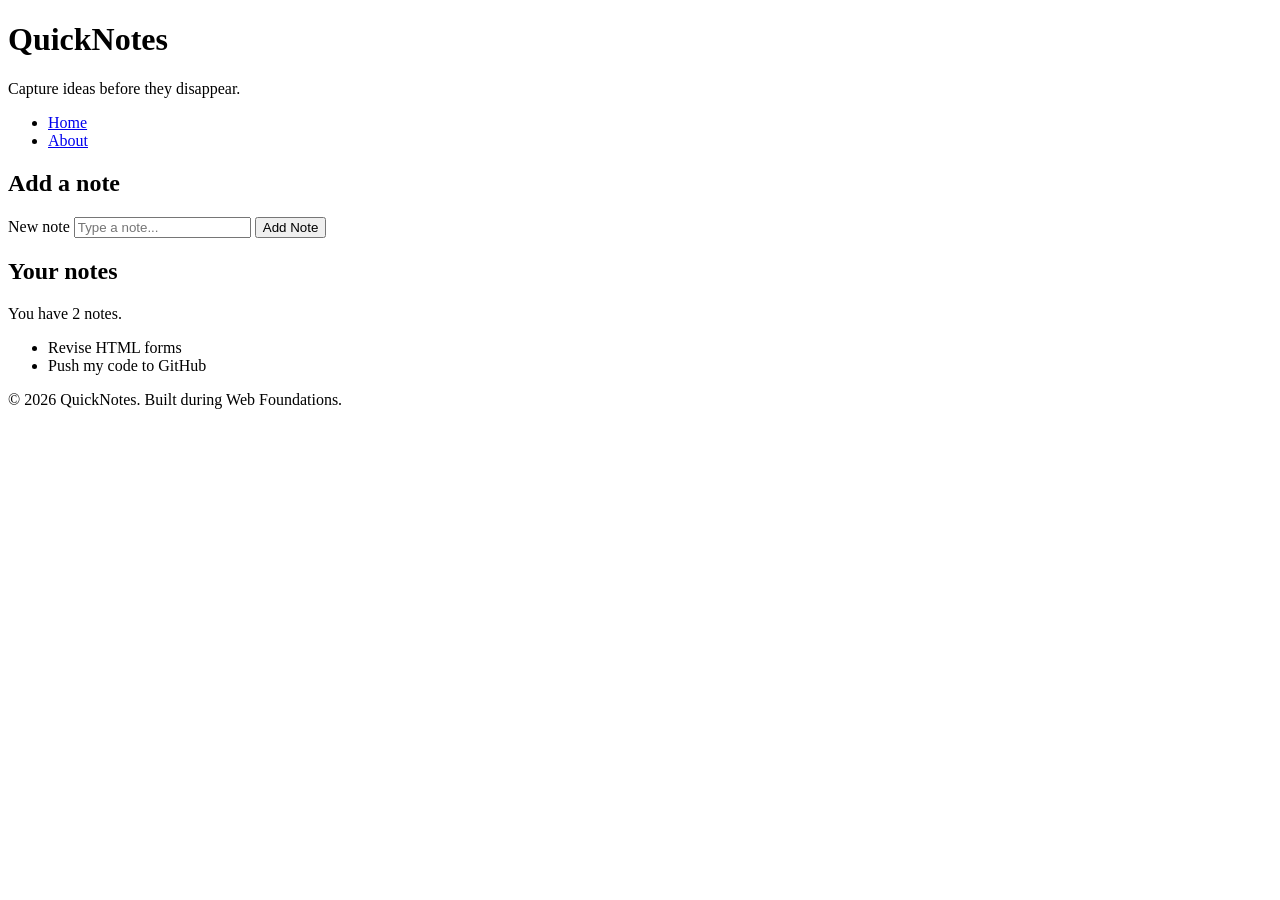
<file: Day_1/index.html>
<!DOCTYPE html>
<html lang="en">
  <head>
    <meta charset="UTF-8" />
    <meta name="viewport" content="width=device-width, initial-scale=1.0" />
    <title>QuickNotes</title>
  </head>
  <body>
    <header>
      <h1>QuickNotes</h1>
      <p>Capture ideas before they disappear.</p>
      <nav>
        <ul>
          <li><a href="index.html">Home</a></li>
          <li><a href="about.html">About</a></li>
        </ul>
      </nav>
    </header>
 
    <main>
      <section>
        <h2>Add a note</h2>
        <form id="note-form">
          <label for="note-input">New note</label>
          <input type="text" id="note-input" placeholder="Type a note..." />
          <button type="submit">Add Note</button>
        </form>
      </section>
 
      <section>
        <h2>Your notes</h2>
        <p id="note-count">You have 2 notes.</p>
        <ul id="notes-list">
          <li>Revise HTML forms</li>
          <li>Push my code to GitHub</li>
        </ul>
      </section>
    </main>
 
    <footer>
      <p>&copy; 2026 QuickNotes. Built during Web Foundations.</p>
    </footer>
  </body>
</html>
</file>
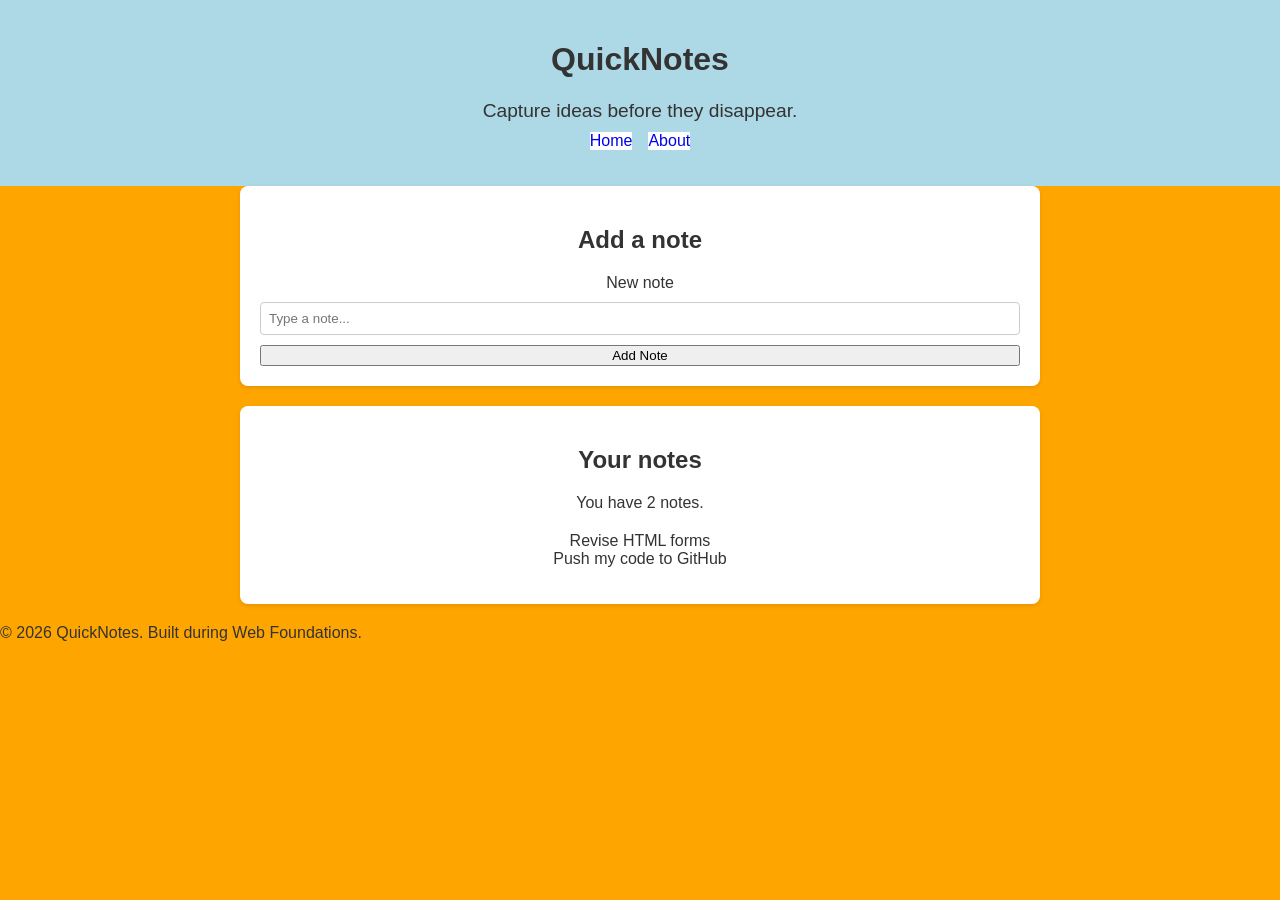
<file: Day_2/index.html>
<!DOCTYPE html>
<html lang="en">
  <head>
    <meta charset="UTF-8" />
    <meta name="viewport" content="width=device-width, initial-scale=1.0" />
    <link rel="stylesheet" href="style.css" />
    <title>QuickNotes</title>
  </head>
  <body>
    <header>
      <h1>QuickNotes</h1>
      <p>Capture ideas before they disappear.</p>
      <nav>
        <ul>
          <li><a href="index.html" style="text-decoration: none;">Home</a></li>
          <li><a href="about.html" style="text-decoration: none;">About</a></li>
        </ul>
      </nav>
    </header>
 
    <main>
      <section>
        <h2>Add a note</h2>
        <form id="note-form">
          <label for="note-input">New note</label>
          <input type="text" id="note-input" placeholder="Type a note..." />
          <button type="submit">Add Note</button>
        </form>
      </section>
 
      <section>
        <h2>Your notes</h2>
        <p id="note-count">You have 2 notes.</p>
        <ul id="notes-list">
          <li>Revise HTML forms</li>
          <li>Push my code to GitHub</li>
        </ul>
      </section>
    </main>
 
    <footer>
      <p>&copy; 2026 QuickNotes. Built during Web Foundations.</p>
    </footer>
  </body>
</html>
</file>
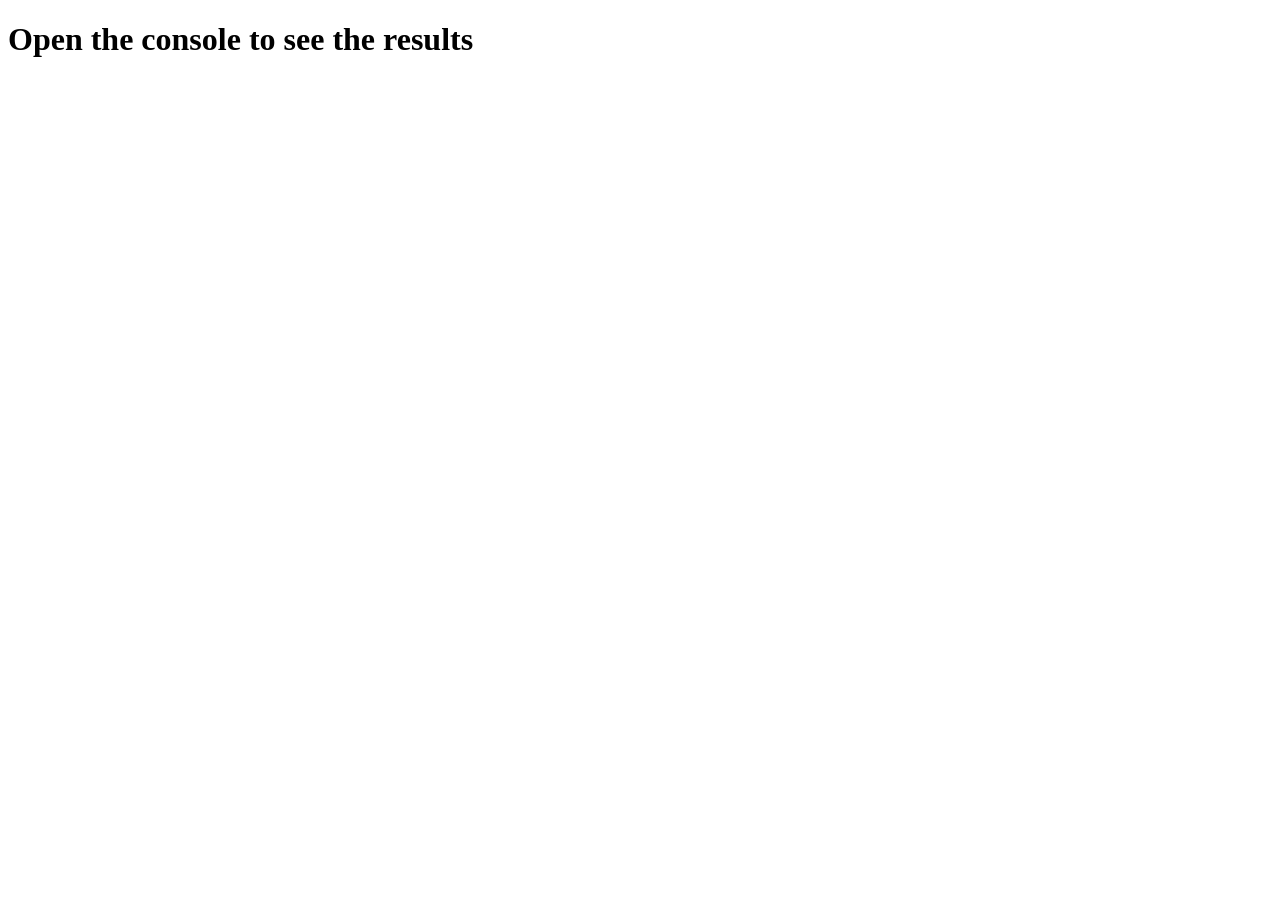
<file: Day_3/index.html>
<!DOCTYPE html>
<html lang="en">
<head>
    <meta charset="UTF-8">
    <meta name="viewport" content="width=device-width, initial-scale=1.0">
    <script src="script.js" defer></script>
    <title>Notes Toolkit</title>
</head>
<body>
    <h1>Open the console to see the results</h1>
    
</body>
</html>
</file>
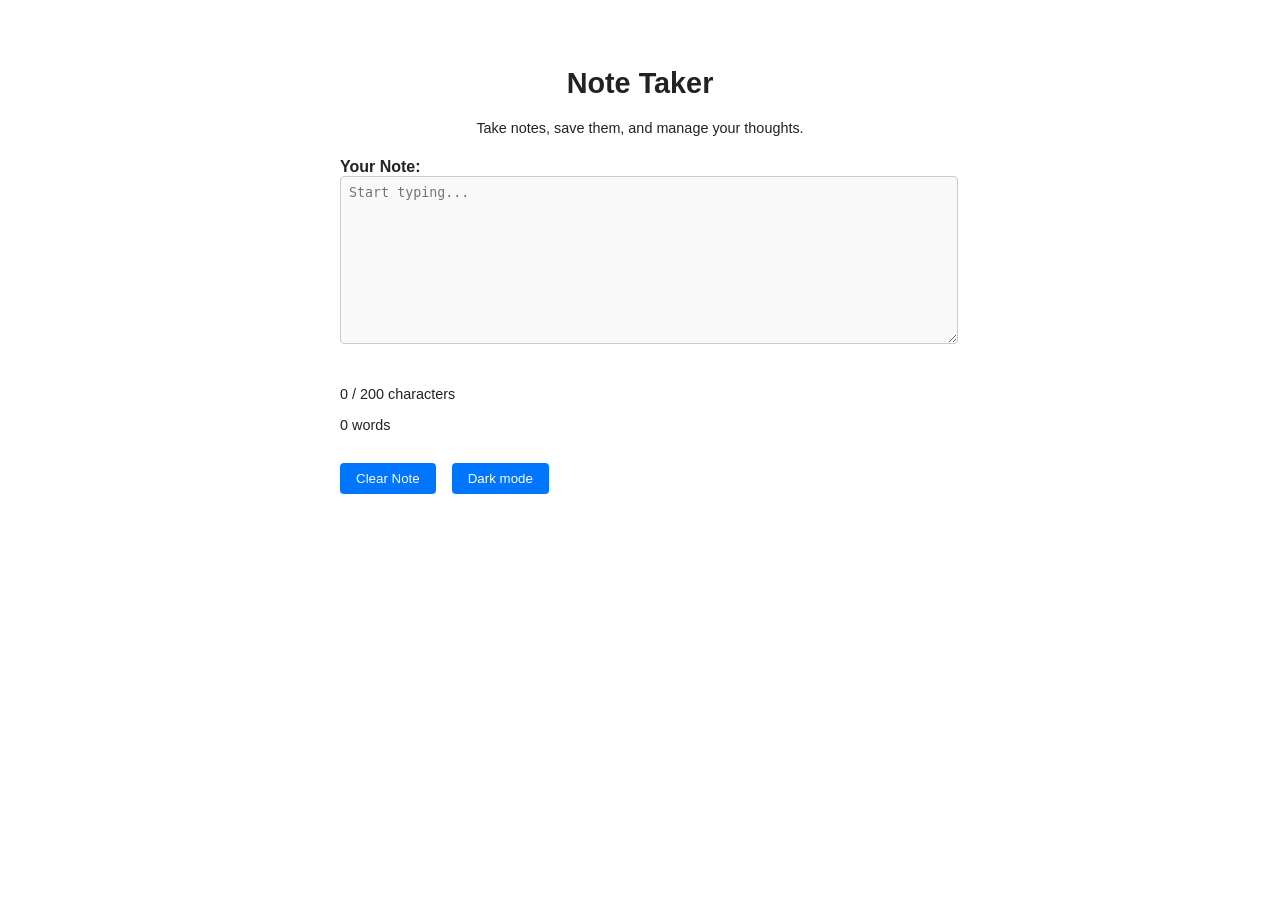
<file: Day_4/index.html>
<!DOCTYPE html>
<html lang="en">
<head>
    <meta charset="UTF-8">
    <meta name="viewport" content="width=device-width, initial-scale=1.0">
    <title>Day 4 - Note Taker</title>
    <link rel="stylesheet" href="style.css">
    <script src="script.js" defer></script>
</head>
<body>
    <header>
        <h1>Note Taker</h1>
        <p>Take notes, save them, and manage your thoughts.</p>
    </header>
    <main class="container">
        <section>
            <label for="note-text">Your Note:</label>
            <textarea id="note-text" placeholder="Start typing..."></textarea>
        </section>

        <section id="status">
            <div class="status-panel">
                <p id="char-count">0 / 200 characters</p>
                <p id="word-count">0 words</p>
            </div>
        </section>

        <section id="actions">
            <div class="actions">
                <button id="clear-btn">Clear Note</button>
                <button id="theme-toggle">Dark mode</button>
            </div>
        </section>
    </main>
</body>
</html>
</file>
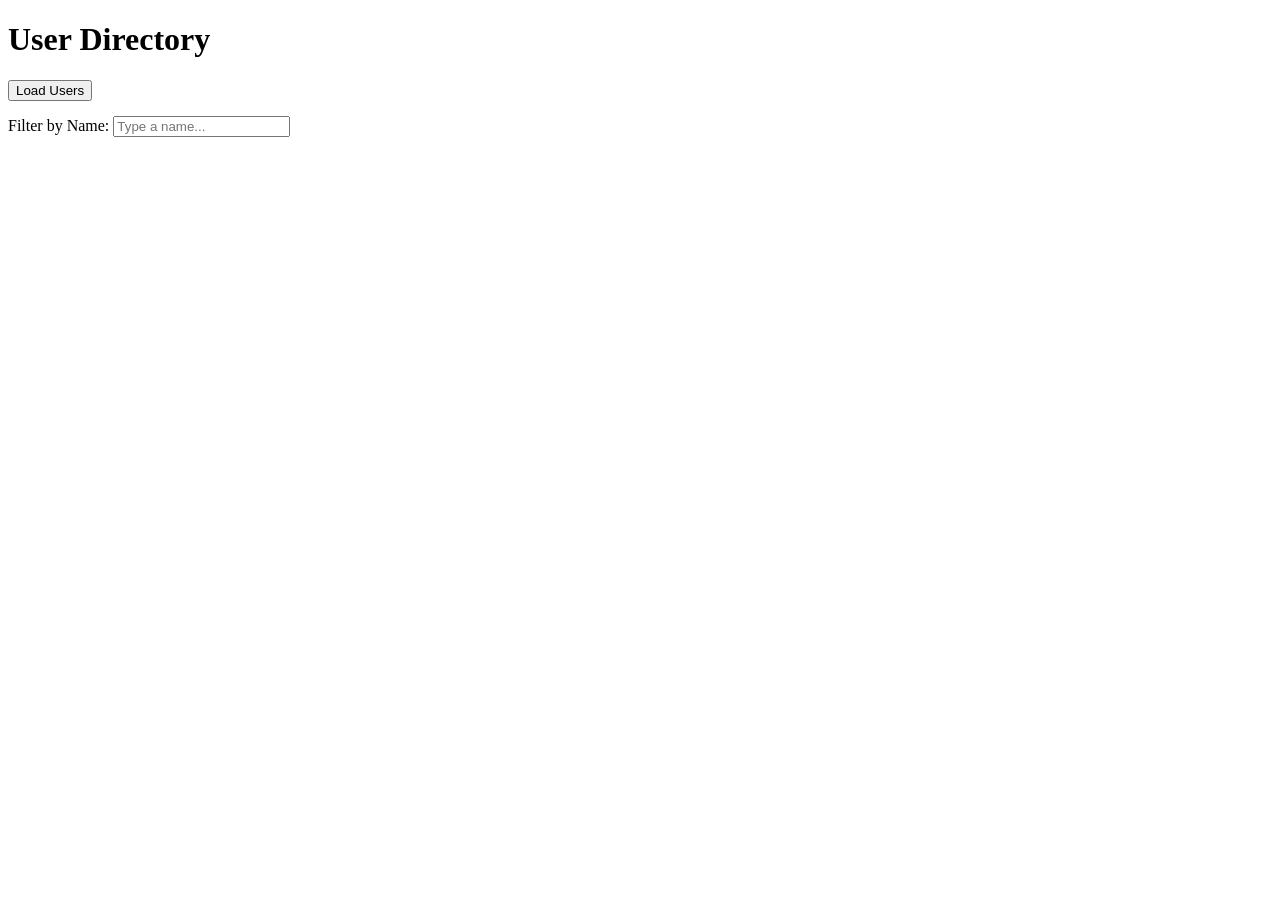
<file: Day_5/index.html>
<!DOCTYPE html>
<html lang="en">
<head>
    <meta charset="UTF-8">
    <meta name="viewport" content="width=device-width, initial-scale=1.0">
    <title>Day 5: User Directory</title>
    <!-- The defer attribute ensures the DOM is fully parsed before execution -->
    <script src="users.js" defer></script>
</head>
<body>
    <h1>User Directory</h1>
    
    <button id="load-users">Load Users</button>
    
    <div style="margin-top: 15px;">
        <label for="filter-input">Filter by Name:</label>
        <input type="text" id="filter-input" placeholder="Type a name...">
    </div>

    <p id="status"></p>

    <ul id="users-list"></ul>
</body>
</html>
</file>
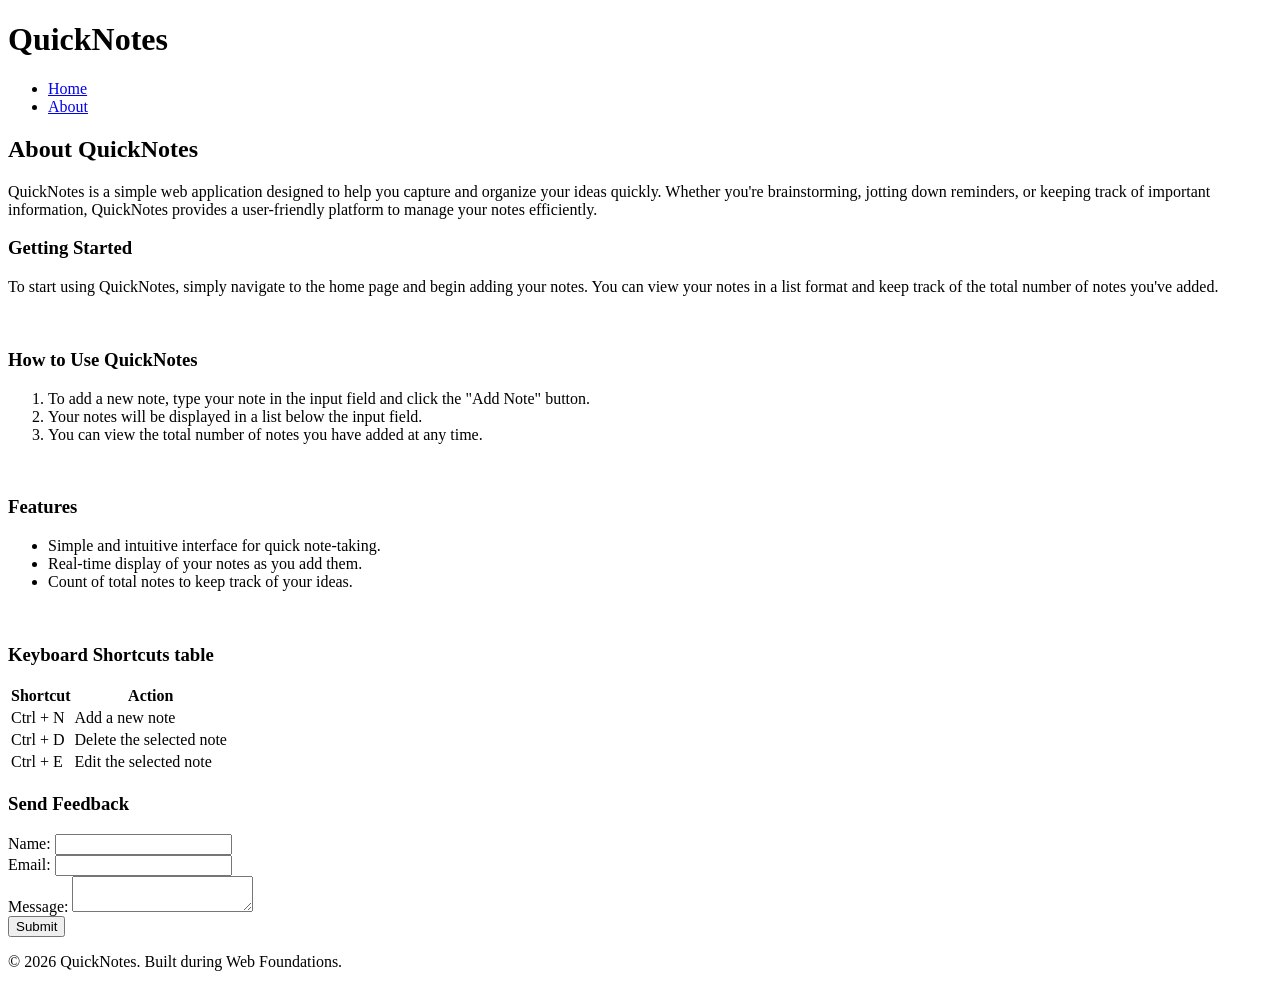
<file: Day_1/about.html>
<!DOCTYPE html>
<html lang="en">
<head>
    <meta charset="UTF-8">
    <meta name="viewport" content="width=device-width, initial-scale=1.0">
    <title>About QuickNotes</title>
</head>
<body>
    <header>
        <h1>QuickNotes</h1>
        <nav>
            <ul>
                <li><a href="index.html">Home</a></li>
                <li><a href="about.html">About</a></li>
            </ul>
        </nav>
    </header>
    <main>
        <h2>About QuickNotes</h2>
        <p>QuickNotes is a simple web application designed to help you capture and organize your ideas quickly. Whether you're brainstorming, jotting down reminders, or keeping track of important information, QuickNotes provides a user-friendly platform to manage your notes efficiently.</p>
        <section>
            <h3>Getting Started</h3>
            <p>To start using QuickNotes, simply navigate to the home page and begin adding your notes. You can view your notes in a list format and keep track of the total number of notes you've added.</p>  
        </section>
        <br>
        <section>
        <h3>How to Use QuickNotes</h3>
        <ol>
            <li>To add a new note, type your note in the input field and click the "Add Note" button.</li>
            <li>Your notes will be displayed in a list below the input field.</li>
            <li>You can view the total number of notes you have added at any time.</li>
        </ol>
        </section>
        <br>
        <section>
        <h3>Features</h3>
        <ul>
            <li>Simple and intuitive interface for quick note-taking.</li>
            <li>Real-time display of your notes as you add them.</li>
            <li>Count of total notes to keep track of your ideas.</li>
        </ul>
        </section>
        <br>
        <section>
            <h3>Keyboard Shortcuts table</h3>
            <table>
                <thead>
                    <tr>
                        <th>Shortcut</th>
                        <th>Action</th>
                    </tr>
                </thead>
                <tbody>
                    <tr>
                        <td>Ctrl + N</td>
                        <td>Add a new note</td>
                    </tr>
                    <tr>
                        <td>Ctrl + D</td>
                        <td>Delete the selected note</td>
                    </tr>
                    <tr>
                        <td>Ctrl + E</td>
                        <td>Edit the selected note</td>
                    </tr>
                </tbody>    
            </table>
        </section>
    <section>
        <h3>Send Feedback</h3>
        <form>
            <label for="name">Name:</label>
            <input type="text" id="name" name="name" required>
            <br>
            <label for="email">Email:</label>
            <input type="email" id="email" name="email" required>
            <br>
            <label for="message">Message:</label>
            <textarea id="message" name="message" required></textarea>
            <br>
            <button type="submit">Submit</button>
        </form>
    </section>
    </main>
    <footer>
        <p>&copy; 2026 QuickNotes. Built during Web Foundations.</p>
    </footer>
</body>
</html>
</file>
<file: Day_2/style.css>
/* 1. Reset: predictable sizing and no default body margin */
*,
*::before,
*::after {
  box-sizing: border-box;
}

body {
  margin: 0;
  font-family: Arial, sans-serif;
  background-color: orange;
  color: #333;
}

header {
    background-color: lightblue;
    padding: 20px;
    font-family: Arial, sans-serif; 
}

header p {
    text-align: center;
    font-size: 1.2em;
    margin: 0;
}

nav ul {
    margin-top: 10px;
    display: flex;
    flex-direction: row;
    justify-content: center;
    gap: 16px;

}

nav ul :hover{
    color:orange;

}

header li {
    background-color: white;
    color: white;

}

header h1{
    text-align: center;
}

#note-form{
    display: flex;
    flex-direction: column;
    max-width: 100%;
    gap: 10px;
    margin-top: 20px;
    
}

#note-form input, #note-form textarea {
    padding: 8px;
    border: 1px solid #ccc;
    border-radius: 4px;
}

ul{
    list-style: none;
    padding: 0;
    margin-top: 20px;
}

main{
    text-align: center;
    max-width: 800px;
    margin: 0 auto;
}

.features{
    list-style:none;
    margin:0;
    padding:0;
    display:grid;
    grid-template-columns: repeat(auto-fit, minmax(180px, 1fr));
    gap: 20px;

}

ol{
    list-style: none;
}

.card{
    background-color:lightblue;
    padding: 20px;
    border-radius: 8px;
    box-shadow: 0 2px 4px rgba(0, 0, 0, 0.1);
    transition: transform 0.3s ease, box-shadow 0.3s ease;
}

.shortcuts-table {
    width: 100%;
    border-collapse: collapse;
    margin-top: 20px;
}

.shortcuts-table th,
.shortcuts-table td {
    border: 1px solid #ddd;
    padding: 8px;
    text-align: left;
}

#feedback-form {
    display: flex;
    flex-direction: column;
    max-width: 100%;
    gap: 10px;
    margin-top: 20px;
    
}

#name, #email, #message {
    padding: 8px;
    border: 1px solid #ccc;
    border-radius: 4px;
}

#button{
    background-color: lightblue;
    transition:background-color 1s ease-in-out;
}

#button:hover{
    background-color: orange;
}

@media (max-width:600px){
    .features{
        grid-template-columns: 1fr;
    }
    header{
        padding: 10px;
        font-size: 14px;
    }
}

section{
    margin-bottom: 20px;
    text-align: center;
    background-color: white;
    padding: 20px;
    border-radius: 8px;
    box-shadow: 0 2px 4px rgba(0, 0, 0, 0.1);

}
</file>
<file: Day_4/style.css>
:root {
    --bg-color: #ffffff;
    --text-color: #222222;
    --input-bg: #f9f9f9;
    --input-border: #cccccc;
    --btn-bg: #0076ff;
    --btn-text: #ffffff;
    --warning-color: #ff9800;
    --danger-color: #d32f2f;
}

body.dark {
    --bg-color:black;
    --text-color: #ffffff;
    --input-bg: #1e1e1e;
    --input-border: #444444;
    --btn-bg: #3700b3;
    --btn-text: #ffffff;
}

body {
    background: var(--bg-color);
    color: var(--text-color);
    font-family: sans-serif;
    transition: background-color 0.3s, color 0.3s;
    padding: 2rem;
}

.container {
    max-width: 600px;
    margin: 0 auto;
    display: flex;
    flex-direction: column;
    gap: 1rem;
}

label {
    font-weight: bold;
}

textarea {
    width: 100%;
    height: 150px;
    background-color: var(--input-bg);
    color: var(--text-color);
    border: 1px solid var(--input-border);
    padding: 0.5rem;
    border-radius: 4px;
    resize: vertical;
}

.actions {
    display: flex;
    gap: 1rem;
}

button {
    background-color: var(--btn-bg);
    color: var(--btn-text);
    border: none;
    padding: 0.5rem 1rem;
    border-radius: 4px;
    cursor: pointer;
}

/* Character counter utility classes */
.warning {
    color: var(--warning-color);
}

.over {
    color: var(--danger-color);
    font-weight: bold;
}

header{
    
    color: var(--text-color);
    text-align: center;
    font-size: 0.9rem;
    margin:auto;
    
    padding: 0.5rem;
}


#status {
    display: flex;
    justify-content: space-between;
    align-items: center;
    margin-top: 0.5rem;
    font-size: 0.9rem;
}

#action{
    display: flex;
    justify-content: space-between;
    align-items: center;
    margin-top: 1rem;
}
</file>
